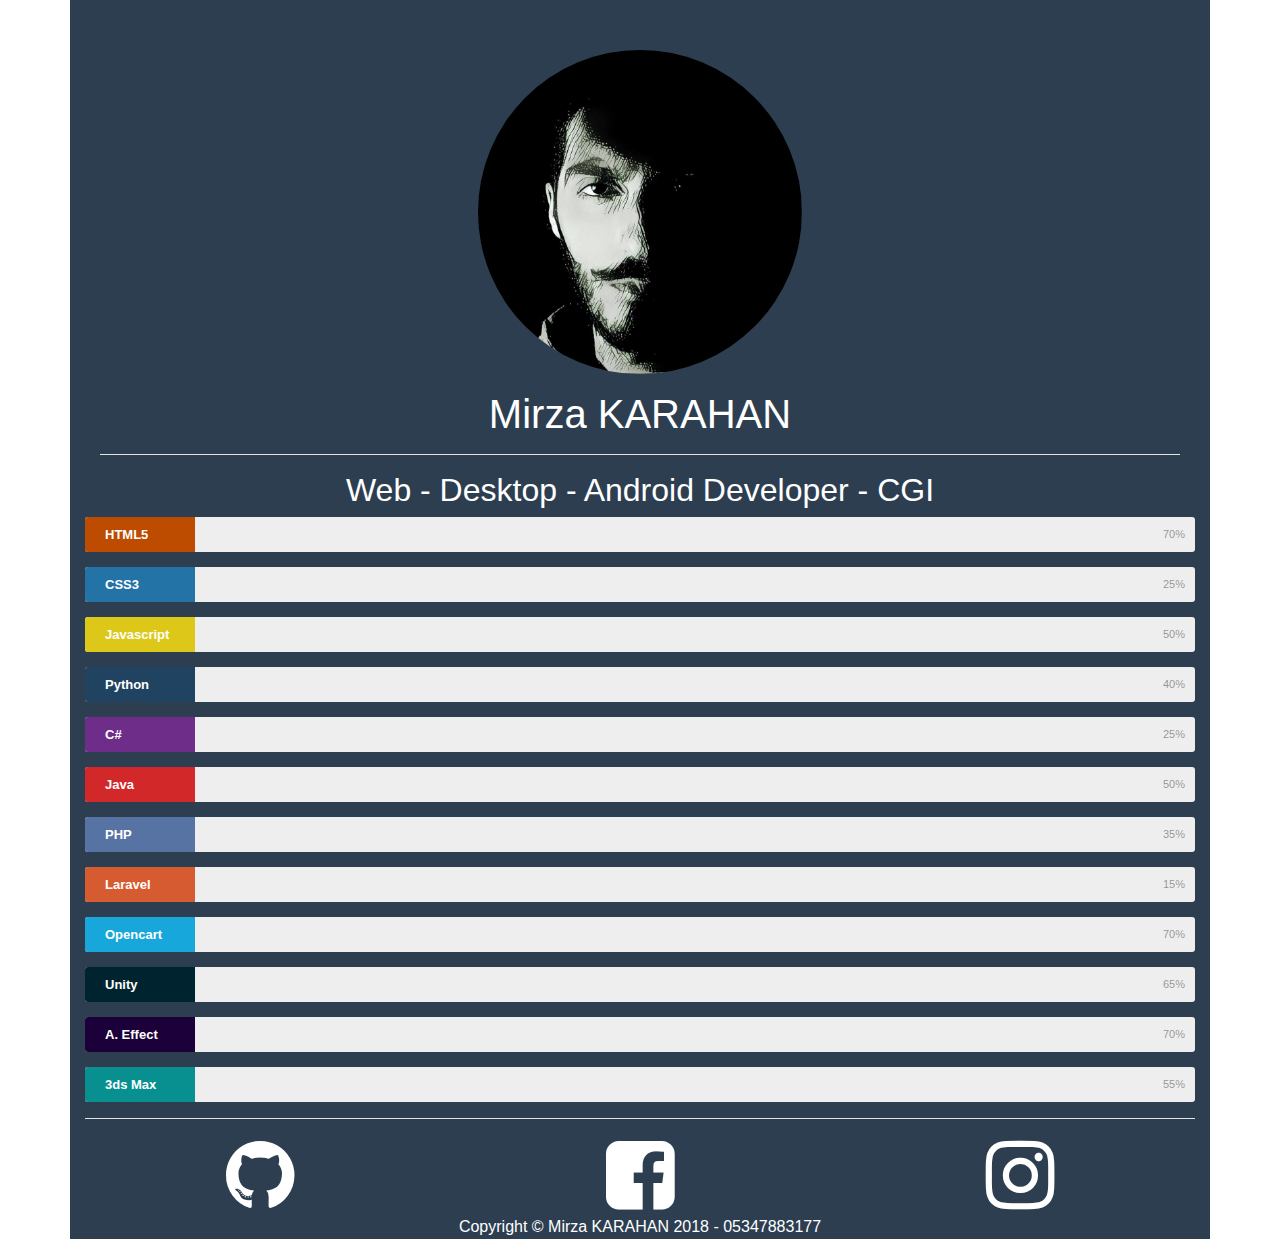
<file: index.html>
<!DOCTYPE html>
<html lang="en">
<head>
	<title>Mirza KARAHAN |</title>
	<meta http-equiv="Content-Type" content="text/html; charset=UTF-8"/>
	<meta name="description" content="Mirza Karahan Developer, front-end and back-end">
	<link rel="stylesheet" type="text/css" href="assets/bootstrap.css">
	<script
  src="https://code.jquery.com/jquery-3.2.1.min.js"
  integrity="sha256-hwg4gsxgFZhOsEEamdOYGBf13FyQuiTwlAQgxVSNgt4="
  crossorigin="anonymous"></script>
<link rel="stylesheet" href="assets/font-awesome/css/font-awesome.min.css">
</head>
<body id="sayfaBaslangic" class="arkaPlan">
	<div class="container"  style="background: #2c3e50; color: #fff; padding-top: 50px;">
		<header>
			<div class="container merkezle">
				<figure>
					<img class="resimProfil" width="30%" src="assets/profil.jpg">
				</figure>
				<section>
					<h1>Mirza KARAHAN</h1>
				</section>
				<hr style="background: #fff;">
				<h2>Web - Desktop - Android Developer - CGI</h2>
			</div>
		</header>
		<!-- Portfolio Başlangıç -->
		<section id="portfolio">
			<div id="container">
				<div id="content">
					<div class="skillbar clearfix " data-percent="70%">
						<div class="skillbar-title" style="background: #d35400;"><span>HTML5</span></div>
						<div class="skillbar-bar" style="background: #e67e22;"></div>
						<div class="skill-bar-percent">70%</div>
					</div> 
					<!-- HTML Biter -->
					<div class="skillbar clearfix " data-percent="25%">
						<div class="skillbar-title" style="background: #2980b9;"><span>CSS3</span></div>
						<div class="skillbar-bar" style="background: #3498db;"></div>
						<div class="skill-bar-percent">25%</div>
					</div> 
					<!-- CSS Biter -->
					<div class="skillbar clearfix " data-percent="50%">
						<div class="skillbar-title" style="background: #f7df1e;"><span>Javascript</span></div>
						<div class="skillbar-bar" style="background: #f7df1e;"></div>
						<div class="skill-bar-percent">50%</div>
					</div>
					<!-- Javascript Biter -->
					<div class="skillbar clearfix " data-percent="40%">
						<div class="skillbar-title" style="background: #234b6c;"><span>Python</span></div>
						<div class="skillbar-bar" style="background: #234b6c;"></div>
						<div class="skill-bar-percent">40%</div>
					</div> 
					<!-- Python Biter -->
					<div class="skillbar clearfix " data-percent="25%">
						<div class="skillbar-title" style="background: #7b3399;"><span>C#</span></div>
						<div class="skillbar-bar" style="background: #7b3399;"></div>
						<div class="skill-bar-percent">25%</div>
					</div> 
					<!-- C# Biter -->
					<div class="skillbar clearfix " data-percent="50%">
						<div class="skillbar-title" style="background: #ea2d2f;"><span>Java</span></div>
						<div class="skillbar-bar" style="background: #ea2d2f;"></div>
						<div class="skill-bar-percent">50%</div>
					</div> 
					<!-- Java Biter -->
					<div class="skillbar clearfix " data-percent="35%">
						<div class="skillbar-title" style="background: #6181b6;"><span>PHP</span></div>
						<div class="skillbar-bar" style="background: #6181b6;"></div>
						<div class="skill-bar-percent">35%</div>
					</div> 
					<!-- PHP Biter -->
					<div class="skillbar clearfix " data-percent="15%">
						<div class="skillbar-title" style="background: #f06637;"><span>Laravel</span></div>
						<div class="skillbar-bar" style="background: #f06637;"></div>
						<div class="skill-bar-percent">15%</div>
					</div> 
					<!-- Laravel Biter -->
					<div class="skillbar clearfix " data-percent="70%">
						<div class="skillbar-title" style="background: #1bbaf3;"><span>Opencart</span></div>
						<div class="skillbar-bar" style="background: #1bbaf3;"></div>
						<div class="skill-bar-percent">70%</div>
					</div> 
					<!-- Opencart Biter -->
					<div class="skillbar clearfix " data-percent="65%">
						<div class="skillbar-title" style="background: #012935;"><span>Unity</span></div>
						<div class="skillbar-bar" style="background: #012935;"></div>
						<div class="skill-bar-percent">65%</div>
					</div> 
					<!-- Unity Biter -->
					<div class="skillbar clearfix " data-percent="70%">
						<div class="skillbar-title" style="background: #1f0040;"><span>A. Effect</span></div>
						<div class="skillbar-bar" style="background: #1f0040;"></div>
						<div class="skill-bar-percent">70%</div>
					</div> 
					<!-- After Effect Biter -->
					<div class="skillbar clearfix " data-percent="55%">
						<div class="skillbar-title" style="background: #09a1a1;"><span>3ds Max</span></div>
						<div class="skillbar-bar" style="background: #09a1a1;"></div>
						<div class="skill-bar-percent">55%</div>
					</div> 
					<!-- 3ds Max Biter -->
			</div>
		</section>	
		<!-- Portfolio Son -->
			<hr style="background: #fff;">
		<section id="hakkimda">
			<div id="container">
				<div id="content">
					<div class="row merkezle">
					    <div class="col-sm">
					      <a style="color: #fff;" target="_blank" href="https://www.github.com/mirzakarahan"><i class="fa fa-github fa-5x"></i></a>
					    </div>
					     <div class="col-sm">
					      <a style="color: #fff;" target="_blank" href="https://www.facebook.com/mirzakarahan"><i class="fa fa-facebook-square fa-5x"></i></a>
					    </div>
					     <div class="col-sm">
					      <a style="color: #fff;" target="_blank" href="https://www.instagram.com/mirzaakarahan"><i class="fa fa-instagram fa-5x"></i></a>
					    </div>
					    
				  </div>
				</div>
			</div>
		</section>	
		<footer>
			<section class="merkezle">Copyright © Mirza KARAHAN 2018 - 05347883177 </section>
		</footer>
	</div>
</body>
<script type="text/javascript">
	jQuery(document).ready(function(){
	jQuery('.skillbar').each(function(){
		jQuery(this).find('.skillbar-bar').animate({
			width:jQuery(this).attr('data-percent')
		},3000);
	});
});
</script>
</html>
</file>
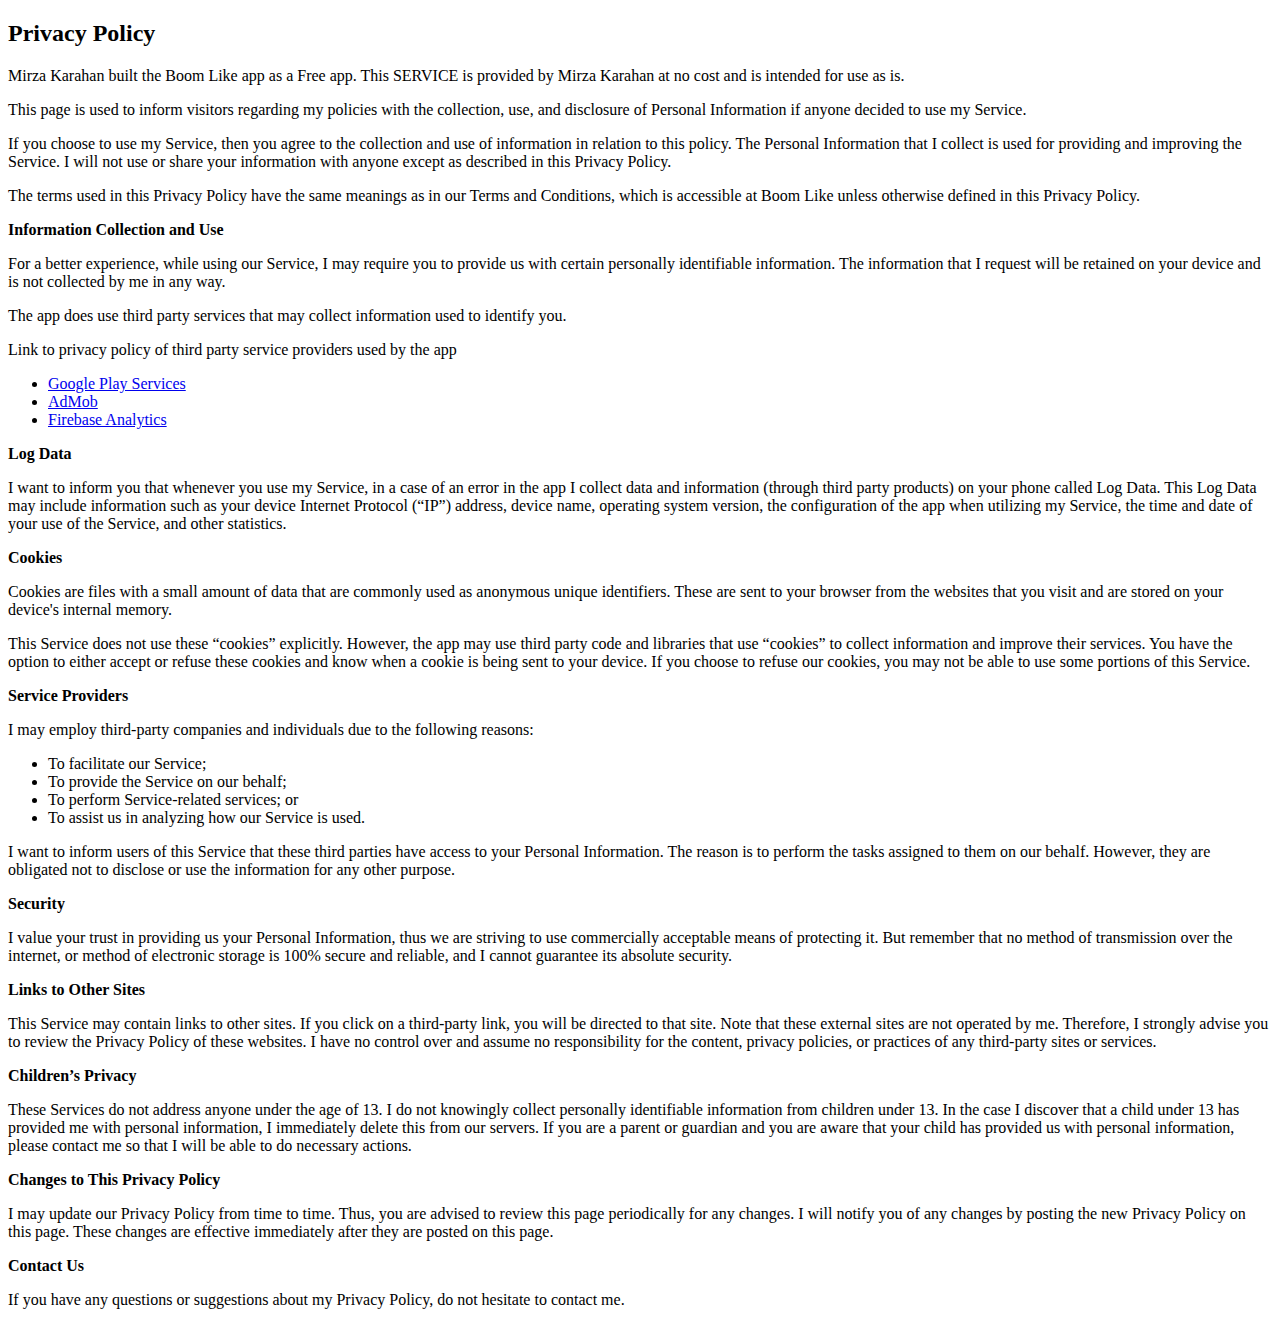
<file: boomlike.html>
<!DOCTYPE html>
<html lang="en">
<head>
    <meta charset="UTF-8">
    <meta name="viewport" content="width=device-width, initial-scale=1.0">
    <meta http-equiv="X-UA-Compatible" content="ie=edge">
    <title>Boom Like Privacy Policy</title>
</head>
<body>
    <h2>Privacy Policy</h2> <p> Mirza Karahan built the Boom Like app as a Free app. This SERVICE is provided by
        Mirza Karahan at no cost and is intended for use as is.
      </p> <p>This page is used to inform visitors regarding my policies with the collection, use, and disclosure
        of Personal Information if anyone decided to use my Service.
      </p> <p>If you choose to use my Service, then you agree to the collection and use of information in
        relation to this policy. The Personal Information that I collect is used for providing and improving
        the Service. I will not use or share your information with anyone except as described
        in this Privacy Policy.
      </p> <p>The terms used in this Privacy Policy have the same meanings as in our Terms and Conditions, which is
        accessible at Boom Like unless otherwise defined in this Privacy Policy.
      </p> <p><strong>Information Collection and Use</strong></p> <p>For a better experience, while using our Service, I may require you to provide us with certain
        personally identifiable information. The information that I request will be retained on your device and is not collected by me in any way.
      </p> <p>The app does use third party services that may collect information used to identify you.</p> <div><p>Link to privacy policy of third party service providers used by the app</p> <ul><li><a href="https://www.google.com/policies/privacy/" target="_blank">Google Play Services</a></li><li><a href="https://support.google.com/admob/answer/6128543?hl=en" target="_blank">AdMob</a></li><li><a href="https://firebase.google.com/policies/analytics" target="_blank">Firebase Analytics</a></li><!----><!----><!----><!----><!----></ul></div> <p><strong>Log Data</strong></p> <p> I want to inform you that whenever you use my Service, in a case of
        an error in the app I collect data and information (through third party products) on your phone
        called Log Data. This Log Data may include information such as your device Internet Protocol (“IP”) address,
        device name, operating system version, the configuration of the app when utilizing my Service,
        the time and date of your use of the Service, and other statistics.
      </p> <p><strong>Cookies</strong></p> <p>Cookies are files with a small amount of data that are commonly used as anonymous unique identifiers.
        These are sent to your browser from the websites that you visit and are stored on your device's internal
        memory.
      </p> <p>This Service does not use these “cookies” explicitly. However, the app may use third party code and
        libraries that use “cookies” to collect information and improve their services. You have the option to
        either accept or refuse these cookies and know when a cookie is being sent to your device. If you choose
        to refuse our cookies, you may not be able to use some portions of this Service.
      </p> <p><strong>Service Providers</strong></p> <p> I may employ third-party companies and individuals due to the following reasons:</p> <ul><li>To facilitate our Service;</li> <li>To provide the Service on our behalf;</li> <li>To perform Service-related services; or</li> <li>To assist us in analyzing how our Service is used.</li></ul> <p> I want to inform users of this Service that these third parties have access to
        your Personal Information. The reason is to perform the tasks assigned to them on our behalf. However,
        they are obligated not to disclose or use the information for any other purpose.
      </p> <p><strong>Security</strong></p> <p> I value your trust in providing us your Personal Information, thus we are striving
        to use commercially acceptable means of protecting it. But remember that no method of transmission over
        the internet, or method of electronic storage is 100% secure and reliable, and I cannot guarantee
        its absolute security.
      </p> <p><strong>Links to Other Sites</strong></p> <p>This Service may contain links to other sites. If you click on a third-party link, you will be directed
        to that site. Note that these external sites are not operated by me. Therefore, I strongly
        advise you to review the Privacy Policy of these websites. I have no control over
        and assume no responsibility for the content, privacy policies, or practices of any third-party sites
        or services.
      </p> <p><strong>Children’s Privacy</strong></p> <p>These Services do not address anyone under the age of 13. I do not knowingly collect
        personally identifiable information from children under 13. In the case I discover that a child
        under 13 has provided me with personal information, I immediately delete this from
        our servers. If you are a parent or guardian and you are aware that your child has provided us with personal
        information, please contact me so that I will be able to do necessary actions.
      </p> <p><strong>Changes to This Privacy Policy</strong></p> <p> I may update our Privacy Policy from time to time. Thus, you are advised to review
        this page periodically for any changes. I will notify you of any changes by posting
        the new Privacy Policy on this page. These changes are effective immediately after they are posted on
        this page.
      </p> <p><strong>Contact Us</strong></p> <p>If you have any questions or suggestions about my Privacy Policy, do not hesitate to contact
        me.
      </p>
</body>
</html>
</file>
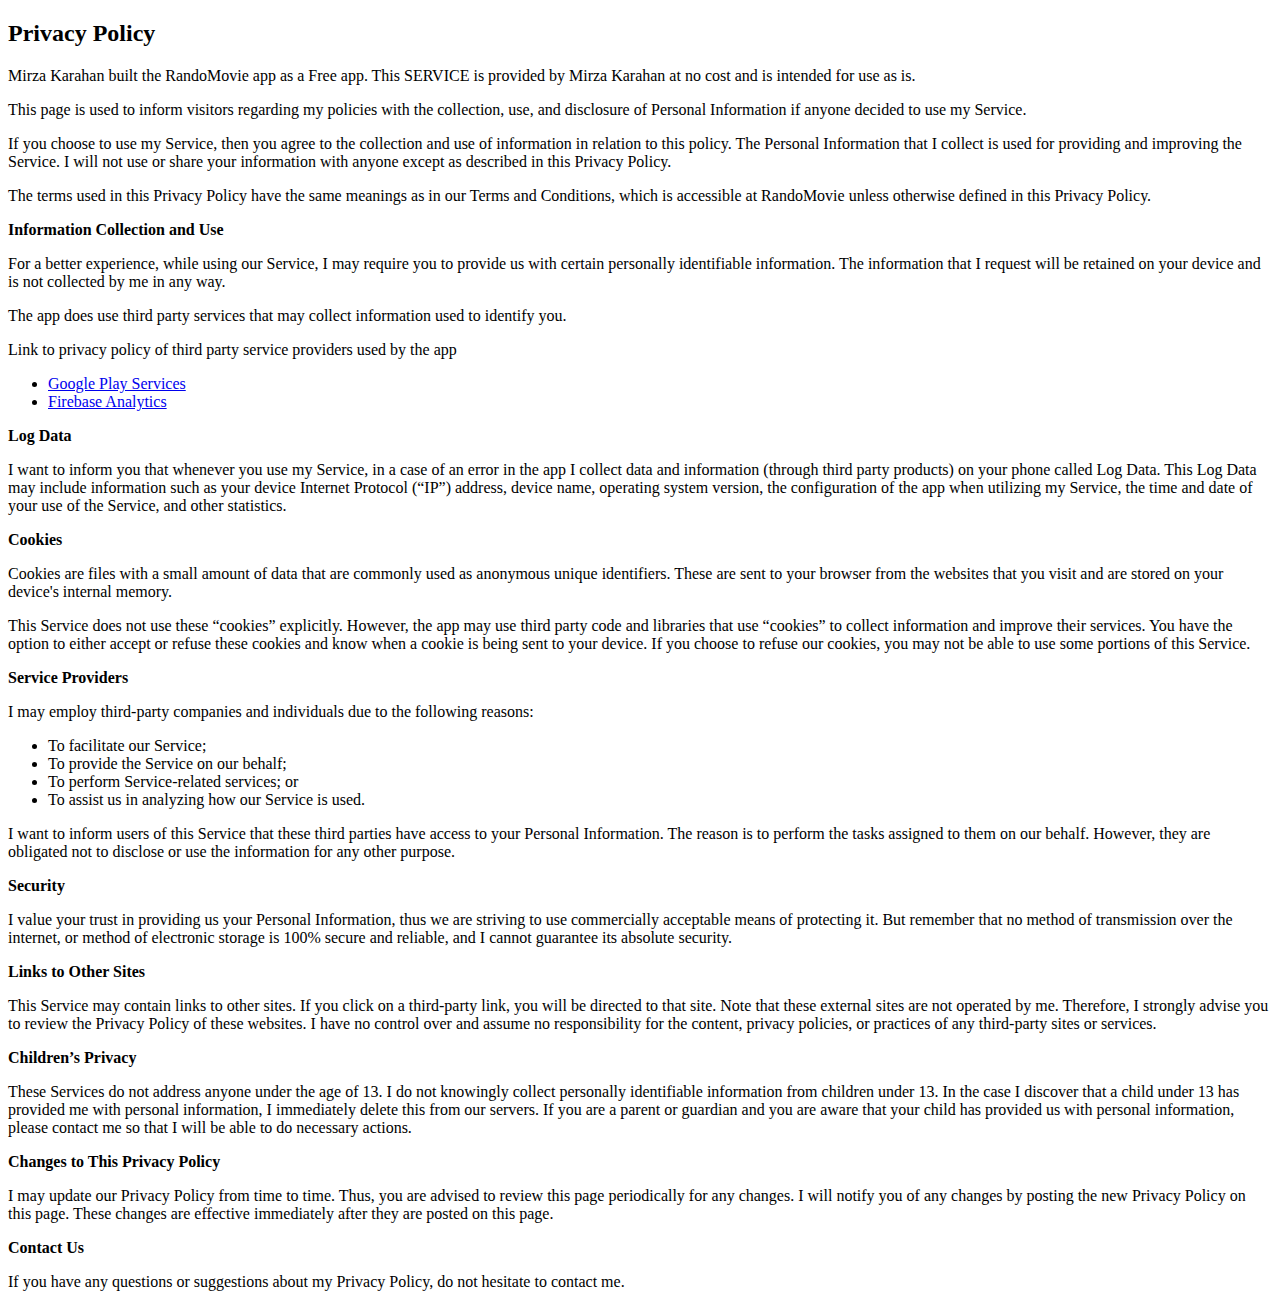
<file: randomovie.html>
<!DOCTYPE html>
<html lang="en">
<head>
    <meta charset="UTF-8">
    <meta name="viewport" content="width=device-width, initial-scale=1.0">
    <meta http-equiv="X-UA-Compatible" content="ie=edge">
    <title>RandoMovie Privacy Policy</title>
</head>
<body>
    <h2>Privacy Policy</h2> <p> Mirza Karahan built the RandoMovie app as a Free app. This SERVICE is provided by
        Mirza Karahan at no cost and is intended for use as is.
      </p> <p>This page is used to inform visitors regarding my policies with the collection, use, and disclosure
        of Personal Information if anyone decided to use my Service.
      </p> <p>If you choose to use my Service, then you agree to the collection and use of information in
        relation to this policy. The Personal Information that I collect is used for providing and improving
        the Service. I will not use or share your information with anyone except as described
        in this Privacy Policy.
      </p> <p>The terms used in this Privacy Policy have the same meanings as in our Terms and Conditions, which is
        accessible at RandoMovie unless otherwise defined in this Privacy Policy.
      </p> <p><strong>Information Collection and Use</strong></p> <p>For a better experience, while using our Service, I may require you to provide us with certain
        personally identifiable information. The information that I request will be retained on your device and is not collected by me in any way.
      </p> <p>The app does use third party services that may collect information used to identify you.</p> <div><p>Link to privacy policy of third party service providers used by the app</p> <ul><li><a href="https://www.google.com/policies/privacy/" target="_blank">Google Play Services</a></li><li><a href="https://firebase.google.com/policies/analytics" target="_blank">Firebase Analytics</a></li><!----><!----><!----><!----><!----></ul></div> <p><strong>Log Data</strong></p> <p> I want to inform you that whenever you use my Service, in a case of
        an error in the app I collect data and information (through third party products) on your phone
        called Log Data. This Log Data may include information such as your device Internet Protocol (“IP”) address,
        device name, operating system version, the configuration of the app when utilizing my Service,
        the time and date of your use of the Service, and other statistics.
      </p> <p><strong>Cookies</strong></p> <p>Cookies are files with a small amount of data that are commonly used as anonymous unique identifiers.
        These are sent to your browser from the websites that you visit and are stored on your device's internal
        memory.
      </p> <p>This Service does not use these “cookies” explicitly. However, the app may use third party code and
        libraries that use “cookies” to collect information and improve their services. You have the option to
        either accept or refuse these cookies and know when a cookie is being sent to your device. If you choose
        to refuse our cookies, you may not be able to use some portions of this Service.
      </p> <p><strong>Service Providers</strong></p> <p> I may employ third-party companies and individuals due to the following reasons:</p> <ul><li>To facilitate our Service;</li> <li>To provide the Service on our behalf;</li> <li>To perform Service-related services; or</li> <li>To assist us in analyzing how our Service is used.</li></ul> <p> I want to inform users of this Service that these third parties have access to
        your Personal Information. The reason is to perform the tasks assigned to them on our behalf. However,
        they are obligated not to disclose or use the information for any other purpose.
      </p> <p><strong>Security</strong></p> <p> I value your trust in providing us your Personal Information, thus we are striving
        to use commercially acceptable means of protecting it. But remember that no method of transmission over
        the internet, or method of electronic storage is 100% secure and reliable, and I cannot guarantee
        its absolute security.
      </p> <p><strong>Links to Other Sites</strong></p> <p>This Service may contain links to other sites. If you click on a third-party link, you will be directed
        to that site. Note that these external sites are not operated by me. Therefore, I strongly
        advise you to review the Privacy Policy of these websites. I have no control over
        and assume no responsibility for the content, privacy policies, or practices of any third-party sites
        or services.
      </p> <p><strong>Children’s Privacy</strong></p> <p>These Services do not address anyone under the age of 13. I do not knowingly collect
        personally identifiable information from children under 13. In the case I discover that a child
        under 13 has provided me with personal information, I immediately delete this from
        our servers. If you are a parent or guardian and you are aware that your child has provided us with personal
        information, please contact me so that I will be able to do necessary actions.
      </p> <p><strong>Changes to This Privacy Policy</strong></p> <p> I may update our Privacy Policy from time to time. Thus, you are advised to review
        this page periodically for any changes. I will notify you of any changes by posting
        the new Privacy Policy on this page. These changes are effective immediately after they are posted on
        this page.
      </p> <p><strong>Contact Us</strong></p> <p>If you have any questions or suggestions about my Privacy Policy, do not hesitate to contact
        me.
      </p>
</body>
</html>
</file>
